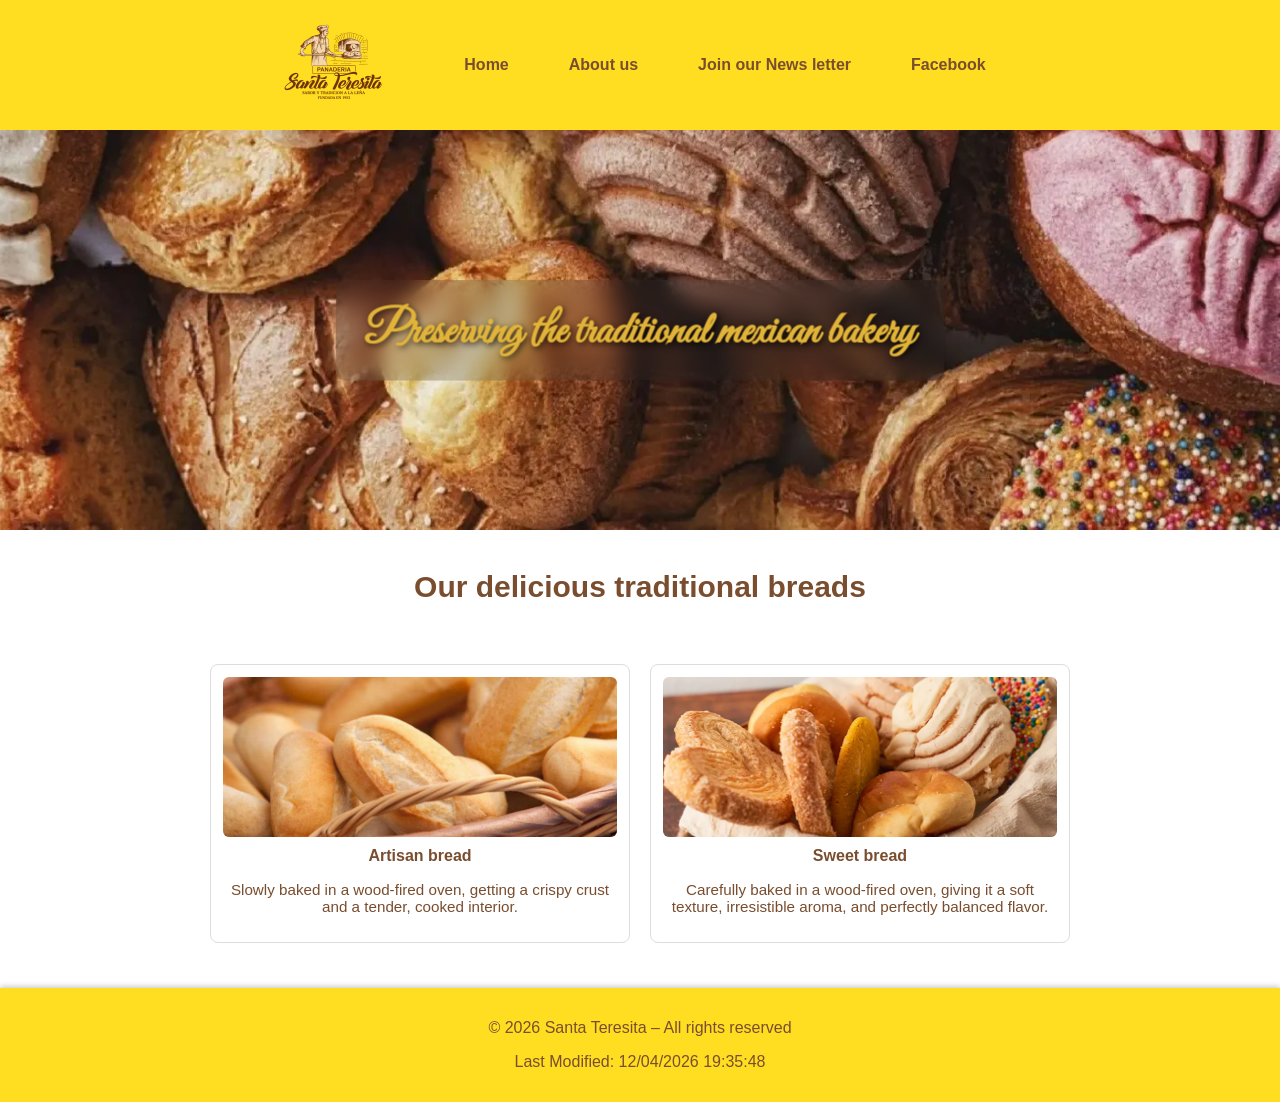
<file: en/index.html>
<!DOCTYPE html>
<html lang="en">
<head>
    <meta charset="UTF-8">
    <meta name="viewport" content="width=device-width, initial-scale=1.0">
    <meta name="description" content="Santa Teresita Bakery offers fresh bread, pastries, and cakes made daily with traditional recipes. Visit us to enjoy quality baked goods.">
    <meta name="author" content="Jacob Herrera">
    <title>Santa Teresita Bakery</title>
    <link rel="preconnect" href="https://fonts.googleapis.com">
    <link rel="preconnect" href="https://fonts.gstatic.com" crossorigin>
    <link href="https://fonts.googleapis.com/css2?family=Great+Vibes&display=swap" rel="stylesheet">
    <link rel="stylesheet" href="../styles/style.css">
    <link rel="icon" href="../images/logo-bakery.webp" type="image/png">

    <script src="../scripts/bakery.js" defer></script>

</head>
<body>
    <header>
        <nav class="nav">
            <img src="../images/logo-bakery.webp" alt="bakery" class="logo">
            <button class="menu-toggle" id="menu-toggle">
                ☰
            </button>
            <div class="nav-links" id="nav-links">
                <a href="index.html">Home</a>
                <a href="about-us.html">About us</a>
                <a href="news-letter.html">Join our News letter</a>
                <a href="https://www.facebook.com/santa.teresita.453337">Facebook</a>
            </div>
        </nav>
    </header>
        <section class="hero">
            <picture>
                <img src="../images/breads.webp"alt="Breads">
            </picture>

            <div class="hero-text">
                <p class="banner-text">Preserving the traditional mexican bakery</p>
            </div>
        </section> 

<main>
        <div class="texto">
            <h1>Our delicious traditional breads</h1>
        </div>

        <div class="grid-container">
    <div class="item"><img src="../images/bolillos.webp"><p class="name">Artisan bread</p><p class="description">Slowly baked in a wood-fired oven, getting a crispy crust and a tender, cooked interior.</p></div>
    <div class="item"><img src="../images/pan-dulce.webp"><p class="name">Sweet bread</p><p class="description">Carefully baked in a wood-fired oven, giving it a soft texture, irresistible aroma, and perfectly balanced flavor.</p></div>
        </div>

</main>

    <footer>
        <p>&copy; <span id="currentyear"></span> Santa Teresita – All rights reserved</p>
        <p id="lastModified"></p>
    </footer>
</body>
</html>
</file>
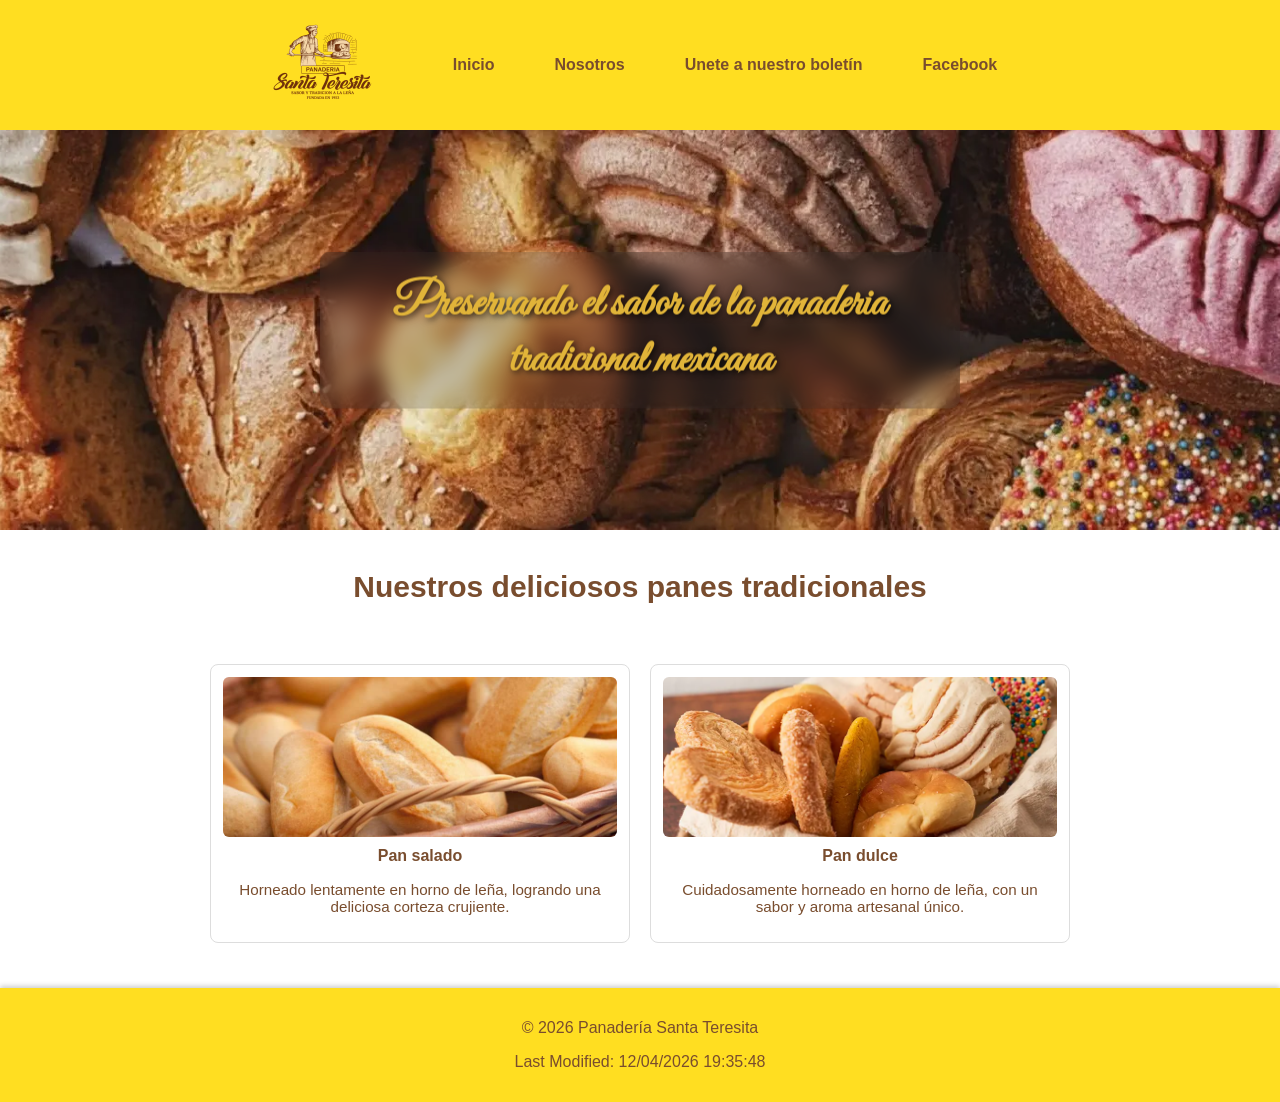
<file: es/index.html>
<!DOCTYPE html>
<html lang="es">
<head>
    <meta charset="UTF-8">
    <meta name="viewport" content="width=device-width, initial-scale=1.0">
    <meta name="description" content="Santa Teresita Bakery offers fresh bread, pastries, and cakes made daily with traditional recipes. Visit us to enjoy quality baked goods.">
    <meta name="author" content="Jacob Herrera">
    <title>Santa Teresita Bakery</title>
    <link rel="preconnect" href="https://fonts.googleapis.com">
    <link rel="preconnect" href="https://fonts.gstatic.com" crossorigin>
    <link href="https://fonts.googleapis.com/css2?family=Great+Vibes&display=swap" rel="stylesheet">
    <link rel="stylesheet" href="../styles/style.css">
    <link rel="icon" href="images/logo-panaderia.png" type="image/png">

    <script src="../scripts/bakery.js" defer></script>

</head>
<body>
    <header>
        <nav class="nav">
            <img src="../images/logo-bakery.webp" alt="bakery" class="logo">
            <button class="menu-toggle" id="menu-toggle">
                ☰
            </button>
            <div class="nav-links" id="nav-links">
                <a href="index.html">Inicio</a>
                <a href="nosotros.html">Nosotros</a>
                <a href="noticias.html">Unete a nuestro boletín</a>
                <a href="https://www.facebook.com/santa.teresita.453337">Facebook</a>
            </div>
        </nav>
    </header>
        <section class="hero">
            <picture>
                <img src="../images/breads.webp"alt="Breads">
            </picture>

            <div class="hero-text">
                <p class="banner-text">Preservando el sabor de la panaderia tradicional mexicana</p>
            </div>
        </section> 

<main>
        <div class="texto">
            <h1>Nuestros deliciosos panes tradicionales</h1>
        </div>

        <div class="grid-container">
    <div class="item"><img src="../images/bolillos.webp"><p class="name">Pan salado</p><p class="description">Horneado lentamente en horno de leña, logrando una deliciosa corteza crujiente.</p></div>
    <div class="item"><img src="../images/pan-dulce.webp"><p class="name">Pan dulce</p><p class="description">Cuidadosamente horneado en horno de leña, con un sabor y aroma artesanal único.</p></div>
        </div>

</main>

    <footer>
        <p>&copy; <span id="currentyear"></span> Panadería Santa Teresita</p>
        <p id="lastModified"></p>
    </footer>
</body>
</html>
</file>
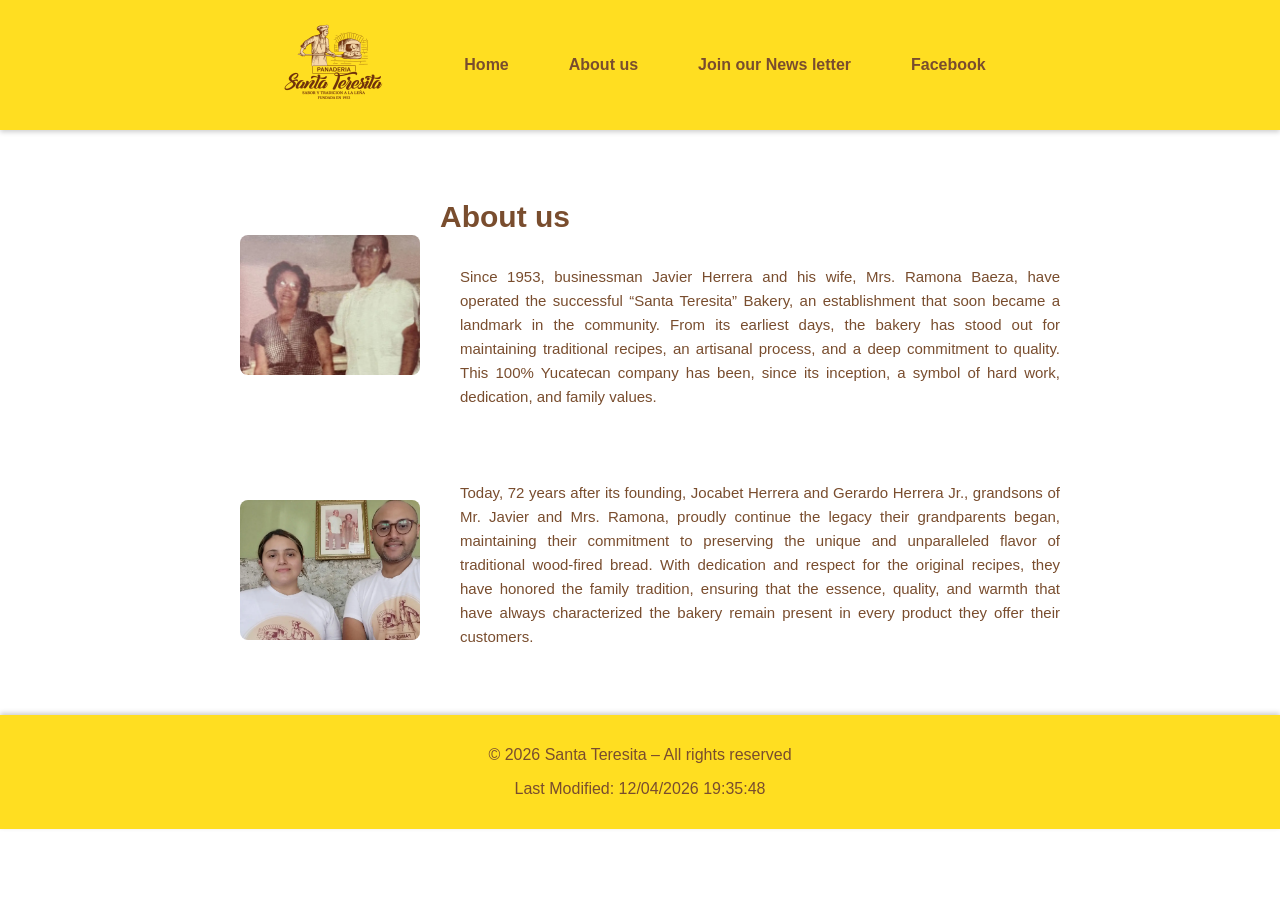
<file: en/about-us.html>
<!DOCTYPE html>
<html lang="en">
<head>
    <meta charset="UTF-8">
    <meta name="viewport" content="width=device-width, initial-scale=1.0">
    <meta name="description" content="Santa Teresita Bakery offers fresh bread, pastries, and cakes made daily with traditional recipes. Visit us to enjoy quality baked goods.">
    <meta name="author" content="Jacob Herrera">
    <title>Santa Teresita Bakery</title>
    <link rel="preconnect" href="https://fonts.googleapis.com">
    <link rel="preconnect" href="https://fonts.gstatic.com" crossorigin>
    <link href="https://fonts.googleapis.com/css2?family=Great+Vibes&display=swap" rel="stylesheet">
    <link rel="stylesheet" href="../styles/style.css">
    <link rel="icon" href="../images/logo-bakery.webp" type="image/png">

    <script src="../scripts/bakery.js" defer></script>

</head>
<body>
    <header>
        <nav class="nav">
            <img src="../images/logo-bakery.webp" alt="bakery" class="logo">
            <button class="menu-toggle" id="menu-toggle">
                ☰
            </button>
            <div class="nav-links" id="nav-links">
                <a href="index.html">Home</a>
                <a href="about-us.html">About us</a>
                <a href="news-letter.html">Join our News letter</a>
                <a href="https://www.facebook.com/santa.teresita.453337">Facebook</a>
            </div>
        </nav>
    </header>
<main>

    <div class="bloque">
        <img src="../images/owners.webp" alt="owners">

        <div class="texto">
            <h1>About us</h1>
            <p>                
                Since 1953, businessman Javier Herrera and his wife, Mrs. Ramona Baeza, have operated the successful “Santa Teresita” Bakery, 
                an establishment that soon became a landmark in the community. From its earliest days, the bakery has stood out for maintaining traditional recipes, 
                an artisanal process, and a deep commitment to quality. This 100% Yucatecan company has been, since its inception, a symbol of hard work, dedication, and family values.
        </div>
    </div>

    <div class="bloque">
        <img src="../images/new-owners.webp" alt="new-owners">
        <div class="texto">
            <p>
                Today, 72 years after its founding, Jocabet Herrera and Gerardo Herrera Jr., grandsons of Mr. Javier and Mrs. Ramona, 
                proudly continue the legacy their grandparents began, maintaining their commitment to preserving the unique and unparalleled flavor of traditional wood-fired bread.

                With dedication and respect for the original recipes, they have honored the family tradition, ensuring that the essence, quality, 
                and warmth that have always characterized the bakery remain present in every product they offer their customers.
            </p>
        </div>
    </div>

</main>
    <footer>
        <p>&copy; <span id="currentyear"></span> Santa Teresita – All rights reserved</p>
        <p id="lastModified"></p>
    </footer>
</body>
</html>
</file>
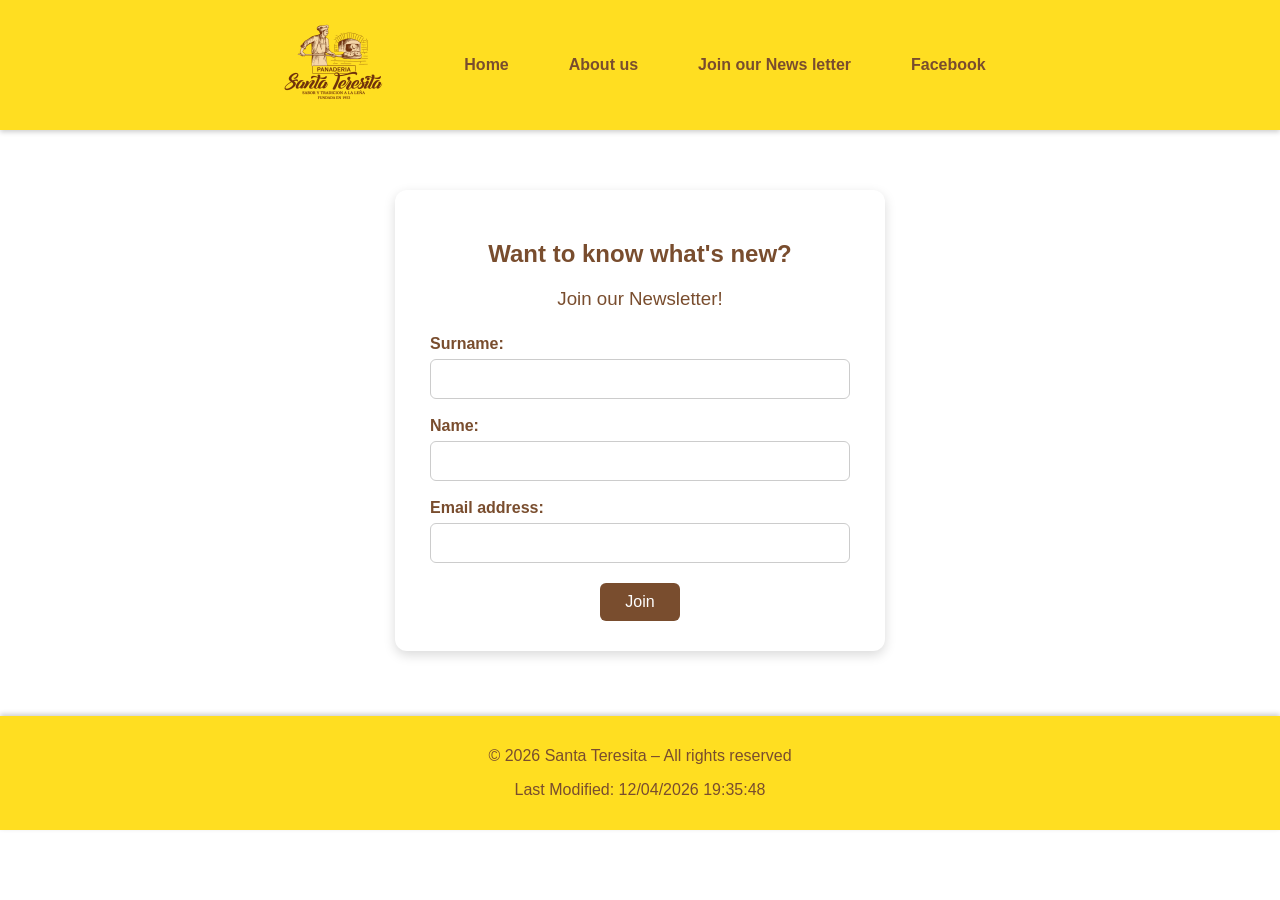
<file: en/news-letter.html>
<!DOCTYPE html>
<html lang="en">
<head>
    <meta charset="UTF-8">
    <meta name="viewport" content="width=device-width, initial-scale=1.0">
    <meta name="description" content="Santa Teresita Bakery offers fresh bread, pastries, and cakes made daily with traditional recipes. Visit us to enjoy quality baked goods.">
    <meta name="author" content="Jacob Herrera">
    <title>Santa Teresita Bakery</title>
    <link rel="preconnect" href="https://fonts.googleapis.com">
    <link rel="preconnect" href="https://fonts.gstatic.com" crossorigin>
    <link href="https://fonts.googleapis.com/css2?family=Great+Vibes&display=swap" rel="stylesheet">
    <link rel="stylesheet" href="../styles/style.css">
    <link rel="icon" href="../images/logo-bakery.webp" type="image/png">

    <script src="../scripts/bakery.js" defer></script>

</head>
<body>
    <header>
        <nav class="nav">
            <img src="../images/logo-bakery.webp" alt="bakery" class="logo">
            <button class="menu-toggle" id="menu-toggle">
                ☰
            </button>
            <div class="nav-links" id="nav-links">
                <a href="index.html">Home</a>
                <a href="about-us.html">About us</a>
                <a href="news-letter.html">Join our News letter</a>
                <a href="https://www.facebook.com/santa.teresita.453337">Facebook</a>
            </div>
        </nav>
    </header>
<main>

<div class="form-container">
        <h2>Want to know what's new?</h2>
        <h3>Join our Newsletter!</h3>

        <form>
            <div class="input-group group-1">
                <label for="surname">Surname:</label>
                <input type="text" id="surname" name="surname">
            </div>

            <div class="input-group group-2">
                <label for="name">Name:</label>
                <input type="text" id="name" name="name">
            </div>

            <div class="input-group group-3">
                <label for="email">Email address:</label>
                <input type="email" id="email" name="email">
            </div>

            <div class="button-wrapper">
                <button type="submit">Join</button>
            </div>
        </form>
    </div>

</main>
    <footer>
        <p>&copy; <span id="currentyear"></span> Santa Teresita – All rights reserved</p>
        <p id="lastModified"></p>
    </footer>
</body>
</html>
</file>
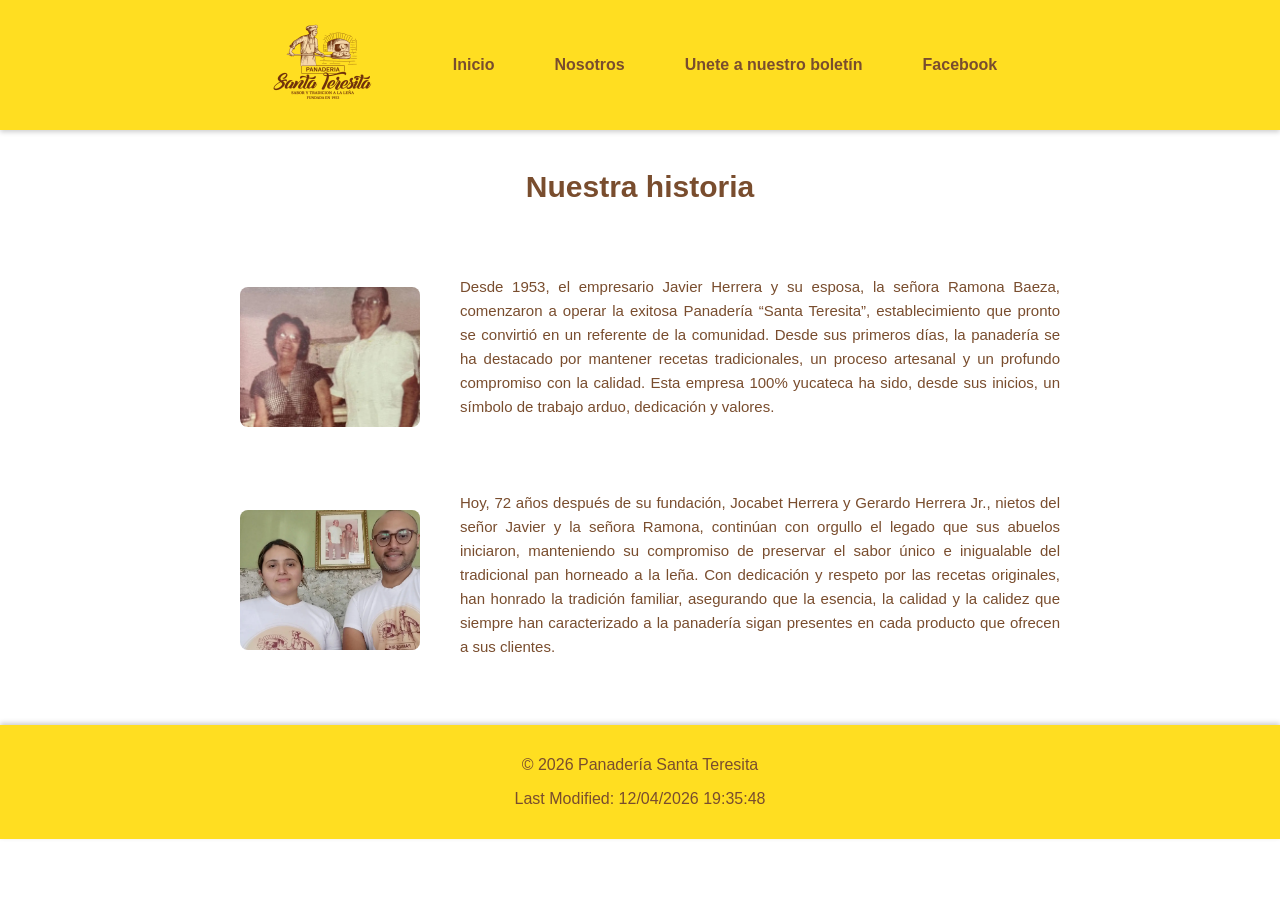
<file: es/nosotros.html>
<!DOCTYPE html>
<html lang="es">
<head>
    <meta charset="UTF-8">
    <meta name="viewport" content="width=device-width, initial-scale=1.0">
    <meta name="description" content="Santa Teresita Bakery offers fresh bread, pastries, and cakes made daily with traditional recipes. Visit us to enjoy quality baked goods.">
    <meta name="author" content="Jacob Herrera">
    <title>Panadería Santa Teresita</title>
    <link rel="preconnect" href="https://fonts.googleapis.com">
    <link rel="preconnect" href="https://fonts.gstatic.com" crossorigin>
    <link href="https://fonts.googleapis.com/css2?family=Great+Vibes&display=swap" rel="stylesheet">
    <link rel="stylesheet" href="../styles/style.css">
    <link rel="icon" href="images/logo-panaderia.png" type="image/png">

    <script src="../scripts/bakery.js" defer></script>

</head>
<body>
    <header>
        <nav class="nav">
            <img src="../images/logo-bakery.webp" alt="bakery" class="logo">
            <button class="menu-toggle" id="menu-toggle">
                ☰
            </button>
            <div class="nav-links" id="nav-links">
                <a href="index.html">Inicio</a>
                <a href="nosotros.html">Nosotros</a>
                <a href="noticias.html">Unete a nuestro boletín</a>
                <a href="https://www.facebook.com/santa.teresita.453337">Facebook</a>
            </div>
        </nav>
    </header>
<main>
    <h1>Nuestra historia</h1>
    <div class="bloque">
        <img src="../images/owners.webp" alt="owners">

        <div class="texto">
            <p>                
                Desde 1953, el empresario Javier Herrera y su esposa, la señora Ramona Baeza, comenzaron a operar la exitosa Panadería “Santa Teresita”, 
                establecimiento que pronto se convirtió en un referente de la comunidad. Desde sus primeros días, la panadería se ha destacado por mantener recetas tradicionales, 
                un proceso artesanal y un profundo compromiso con la calidad. 
                Esta empresa 100% yucateca ha sido, desde sus inicios, un símbolo de trabajo arduo, dedicación y valores.
            </p>
        </div>
    </div>

    <div class="bloque">
        <img src="../images/new-owners.webp" alt="new-owners">
        <div class="texto">
            <p>
                Hoy, 72 años después de su fundación, Jocabet Herrera y Gerardo Herrera Jr., nietos del señor Javier y la señora Ramona, 
                continúan con orgullo el legado que sus abuelos iniciaron, manteniendo su compromiso de preservar el sabor único e inigualable del tradicional pan horneado a la leña.

                Con dedicación y respeto por las recetas originales, han honrado la tradición familiar, asegurando que la esencia, 
                la calidad y la calidez que siempre han caracterizado a la panadería sigan presentes en cada producto que ofrecen a sus clientes.
            </p>
        </div>
    </div>

</main>
    <footer>
        <p>&copy; <span id="currentyear"></span> Panadería Santa Teresita </p>
        <p id="lastModified"></p>
    </footer>
</body>
</html>
</file>
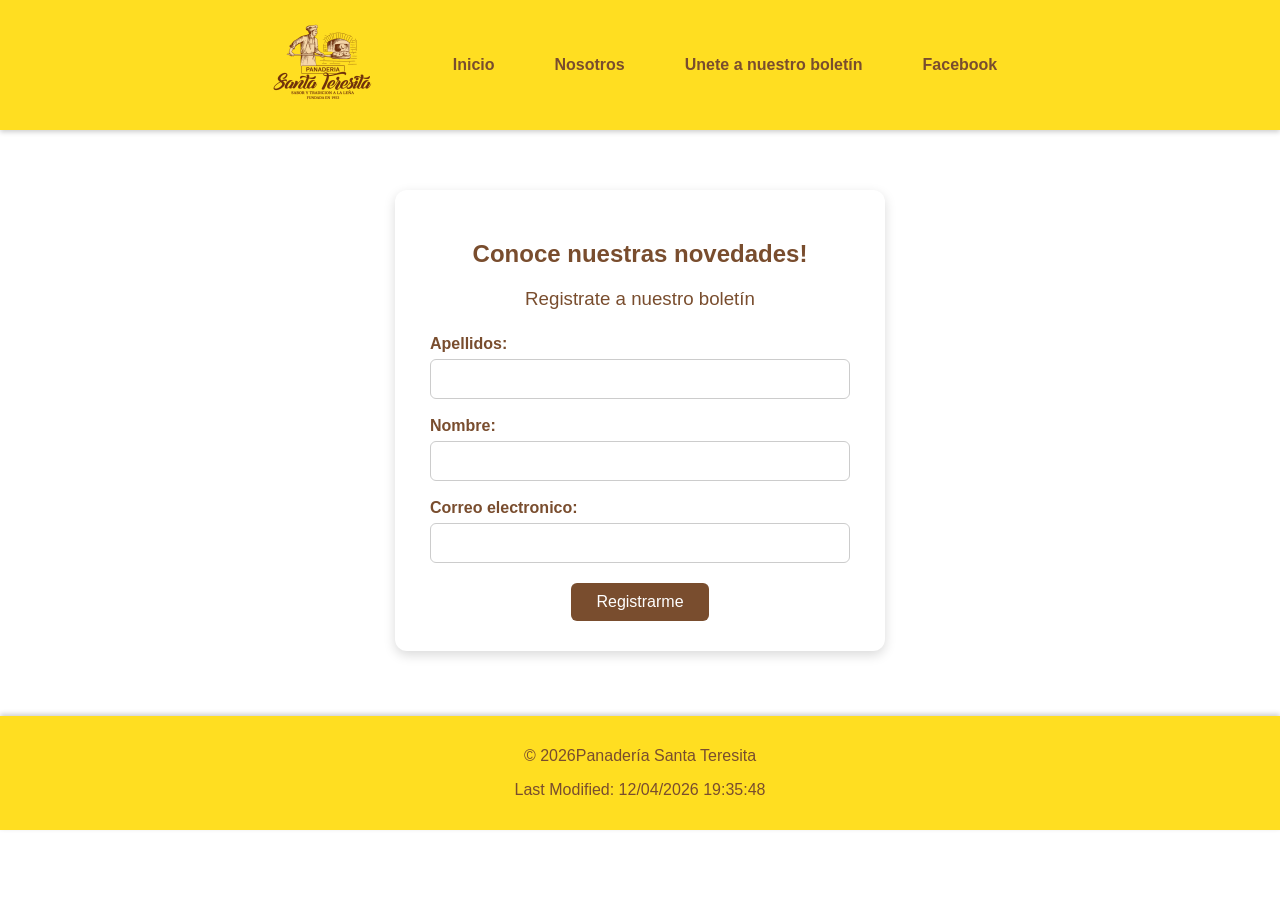
<file: es/noticias.html>
<!DOCTYPE html>
<html lang="en">
<head>
    <meta charset="UTF-8">
    <meta name="viewport" content="width=device-width, initial-scale=1.0">
    <meta name="description" content="Santa Teresita Bakery offers fresh bread, pastries, and cakes made daily with traditional recipes. Visit us to enjoy quality baked goods.">
    <meta name="author" content="Jacob Herrera">
    <title>Santa Teresita Bakery</title>
    <link rel="preconnect" href="https://fonts.googleapis.com">
    <link rel="preconnect" href="https://fonts.gstatic.com" crossorigin>
    <link href="https://fonts.googleapis.com/css2?family=Great+Vibes&display=swap" rel="stylesheet">
    <link rel="stylesheet" href="../styles/style.css">
    <link rel="icon" href="images/logo-panaderia.png" type="image/png">

    <script src="../scripts/bakery.js" defer></script>

</head>
<body>
    <header>
        <nav class="nav">
            <img src="../images/logo-bakery.webp" alt="bakery" class="logo">
            <button class="menu-toggle" id="menu-toggle">
                ☰
            </button>
            <div class="nav-links" id="nav-links">
                <a href="index.html">Inicio</a>
                <a href="nosotros.html">Nosotros</a>
                <a href="noticias.html">Unete a nuestro boletín</a>
                <a href="https://www.facebook.com/santa.teresita.453337">Facebook</a>
            </div>
        </nav>
    </header>
<main>

<div class="form-container">
        <h2>Conoce nuestras novedades!</h2>
        <h3>Registrate a nuestro boletín</h3>

        <form>
            <div class="input-group group-1">
                <label for="surname">Apellidos:</label>
                <input type="text" id="surname" name="surname">
            </div>

            <div class="input-group group-2">
                <label for="name">Nombre:</label>
                <input type="text" id="name" name="name">
            </div>

            <div class="input-group group-3">
                <label for="email">Correo electronico:</label>
                <input type="email" id="email" name="email">
            </div>

            <div class="button-wrapper">
                <button type="submit">Registrarme</button>
            </div>
        </form>
    </div>

</main>
    <footer>
        <p>&copy; <span id="currentyear"></span>Panadería Santa Teresita</p>
        <p id="lastModified"></p>
    </footer>
</body>
</html>
</file>
<file: styles/style.css>
body {
    margin: 0; 
    font-family: Arial, sans-serif;
}

/* ===== TITLES ===== */

h1 {
    color: rgb(121, 77, 46);
    font-size: 30px;
    font-weight: bold;
    margin-bottom: 20px;
}

header {
    width: 100%;            
    background-color: rgb(255,222,33); 
    padding: 15px 0;          
    text-align: center;       
    font-size: 1em;          
    box-shadow: 0 2px 5px rgba(0,0,0,0.2); 
}

nav {
    display: flex;
    justify-content: center; 
    align-items: center;    
    gap: 40px;
    position: relative; 
}

nav a {
    color: rgb(121, 77, 46);            
    text-decoration: none;   
    font-weight: bold;      
    padding: 10px;          
}

nav a:hover {
    color: #d35400;          
}

main {
    display: flex;
    flex-direction: column;
    align-items: center;
    gap: 20px;
    padding: 20px;
    max-width: 900px; 
    margin: 0 auto;   
}

.hero img {
    width: 100%;
    height: auto;
    display: block;
}

main .texto {
    display: flex;
    flex-direction: column;   
    justify-content: center;  
    align-items: flex-start;  
    gap: 10px;               
}

main .texto p {
    font-size: 15px;         
    color: rgb(121, 77, 46);
    line-height: 1.6;       
    position: relative;
    left: 20px;               
    top: -5px;                
    text-align: justify;
}

.logo {
    width: 100px;        
    margin-right: 30px; 
}

footer {
    width: 100%;                          
    background-color: rgb(255,222,33);  
    padding: 15px 0;                   
    text-align: center;              
    font-size: 1em;                   
    color: rgb(121, 77, 46);           
    box-shadow: 0 -2px 5px rgba(0,0,0,0.2);
    margin-top: 5px;                   
}

.grid-container {
    display: grid !important; 
    grid-template-columns: repeat(2, minmax(0, 1fr)); 
    gap: 20px;
    padding: 20px;
    box-sizing: border-box;
}

.grid-container > * {
    width: auto;
    max-width: 100%;
    box-sizing: border-box;
}

/* ===== CARD ===== */

.item {
    text-align: center;
    border: 1px solid #ddd;
    padding: 12px;
    border-radius: 8px;
    background: #fff;
}

.item img {
    width: 100%;
    height: 160px;
    object-fit: cover;
    display: block;
    border-radius: 6px;
}

/* ===== HERO ===== */

.hero {
    position: relative;
    width: 100%;
    height: 400px; 
    overflow: hidden;
}

.hero img {
    width: 100%;
    height: 100%;
    object-fit: cover;
    display: block;
}

.hero-text {
    position: absolute;
    top: 50%;
    left: 50%;
    transform: translate(-50%, -50%);
    padding: 20px 30px;
    border-radius: 10px;
    text-align: center;
    background: rgba(46, 45, 45, 0.2);
    backdrop-filter: blur(10px);
    -webkit-backdrop-filter: blur(10px);
    font-size: 2.8rem; 
}

.hero-text h1 {
    margin: 0;
}

.hero-text p {
    margin: 5px 0 0;
    font-size: inherit; 
}

/* ===== ABOUT ===== */

.bloque {
    display: flex;
    align-items: center;
    gap: 20px;
    margin: 30px 50px; 
}

.bloque img {
    width: 180px;      
    height: 140px;     
    object-fit: cover; 
    border-radius: 8px;
    flex-shrink: 0;    
}

.bloque:first-of-type img {
    margin-top: 10px; 
}

.bloque:first-of-type {
    margin-bottom: 10px; 
}

.texto p {
    margin: 6px 0;   
    line-height: 1.4;
}

/* ===== TEXT ===== */

.name {
    font-weight: 700;
    margin-top: 10px;
    color: rgb(121, 77, 46);
}

.description {
    font-size: .95rem;
    color: rgb(121, 77, 46);
}

/* ===== FORM ===== */

.form-container {
    background: #fff;
    max-width: 420px;
    width: 100%;
    padding: 30px 35px;
    margin: 40px auto;
    border-radius: 12px;
    box-shadow: 0 4px 12px rgba(0,0,0,0.15);
    text-align: center;
}

.form-container h2,
.form-container h3 {
    color: rgb(121, 77, 46);
}

.form-container h3 {
    margin-bottom: 25px;
    font-weight: normal;
}

.input-group {
    display: flex;
    flex-direction: column;
    text-align: left;
    margin-bottom: 18px;
}

.input-group label {
    margin-bottom: 6px;
    font-weight: bold;
    color: rgb(121, 77, 46);
}

.input-group input {
    padding: 10px;
    border-radius: 6px;
    border: 1px solid #ccc;
    font-size: 1rem;
}

.input-group input:focus {
    outline: none;
    border-color: rgb(121, 77, 46);
}

.button-wrapper {
    margin-top: 20px;
}

.button-wrapper button {
    background: rgb(121, 77, 46);
    color: white;
    border: none;
    padding: 10px 25px;
    border-radius: 6px;
    font-size: 1rem;
    cursor: pointer;
    transition: 0.3s;
}

.button-wrapper button:hover {
    background: #5c3a22;
}

/* ===== BANNER TEXT ===== */

.banner-text {
    font-family: 'Great Vibes', cursive;
    font-size: 1em; 
    font-weight: bold;
    color: #e1b439;
    text-shadow: 2px 2px 6px rgba(0,0,0,0.7);
    margin: 0;
}

/* ===== MENU ===== */

.menu-toggle {
    display: none;
    background: none;
    border: none;
    font-size: 2rem;
    cursor: pointer;
    color: rgb(121, 77, 46);
}

.nav-links {
    display: flex;
    gap: 40px;
}

/* ===== RESPONSIVE ===== */

@media (max-width: 768px) {
    .grid-container {
        grid-template-columns: repeat(2, minmax(0, 1fr));
    }
}

@media (max-width: 420px) {
    .grid-container {
        grid-template-columns: 1fr;
    }
}

@media (max-width: 600px) {

    nav {
        flex-direction: column;
        gap: 15px;
    }

    .logo {
        margin: 0;
    }

    .hero {
        height: 250px;
    }

    .hero-text {
        padding: 12px 15px;
        font-size: 1.5rem;
    }

    .banner-text {
        font-size: 1.2em;
    }

    h1 {
        font-size: 22px;
        text-align: center;
    }

    main .texto p {
        left: 0;
        top: 0;
        font-size: 14px;
    }

    .bloque {
        flex-direction: column;
        margin: 20px;
        text-align: center;
    }

    footer {
        font-size: 0.9rem;
        padding: 10px;
    }
}

@media (max-width: 700px) {

    nav {
        justify-content: space-between;
        padding: 0 20px;
        position: relative;
        z-index: 1000;
    }

    .menu-toggle {
        display: block;
        z-index: 1100;
        position: relative;
    }

    .nav-links {
        display: none;
        flex-direction: column;
        width: 100%;
        max-height: 90vh;
        overflow-y: auto;
        background: rgb(255,222,33);
        position: absolute;
        top: 100%;
        left: 0;
        padding: 20px 0;
        z-index: 1050;
        box-shadow: 0 4px 6px rgba(0,0,0,0.2);
    }

    .nav-links.active {
        display: flex;
    }

    .nav-links a {
        padding: 15px 0;
        font-size: 1.1rem;
    }
}

@media (max-width: 750px) {

    .nav-links {
        z-index: 9999;
    }

    .menu-toggle {
        z-index: 10000;
        position: relative;
    }
}
</file>
